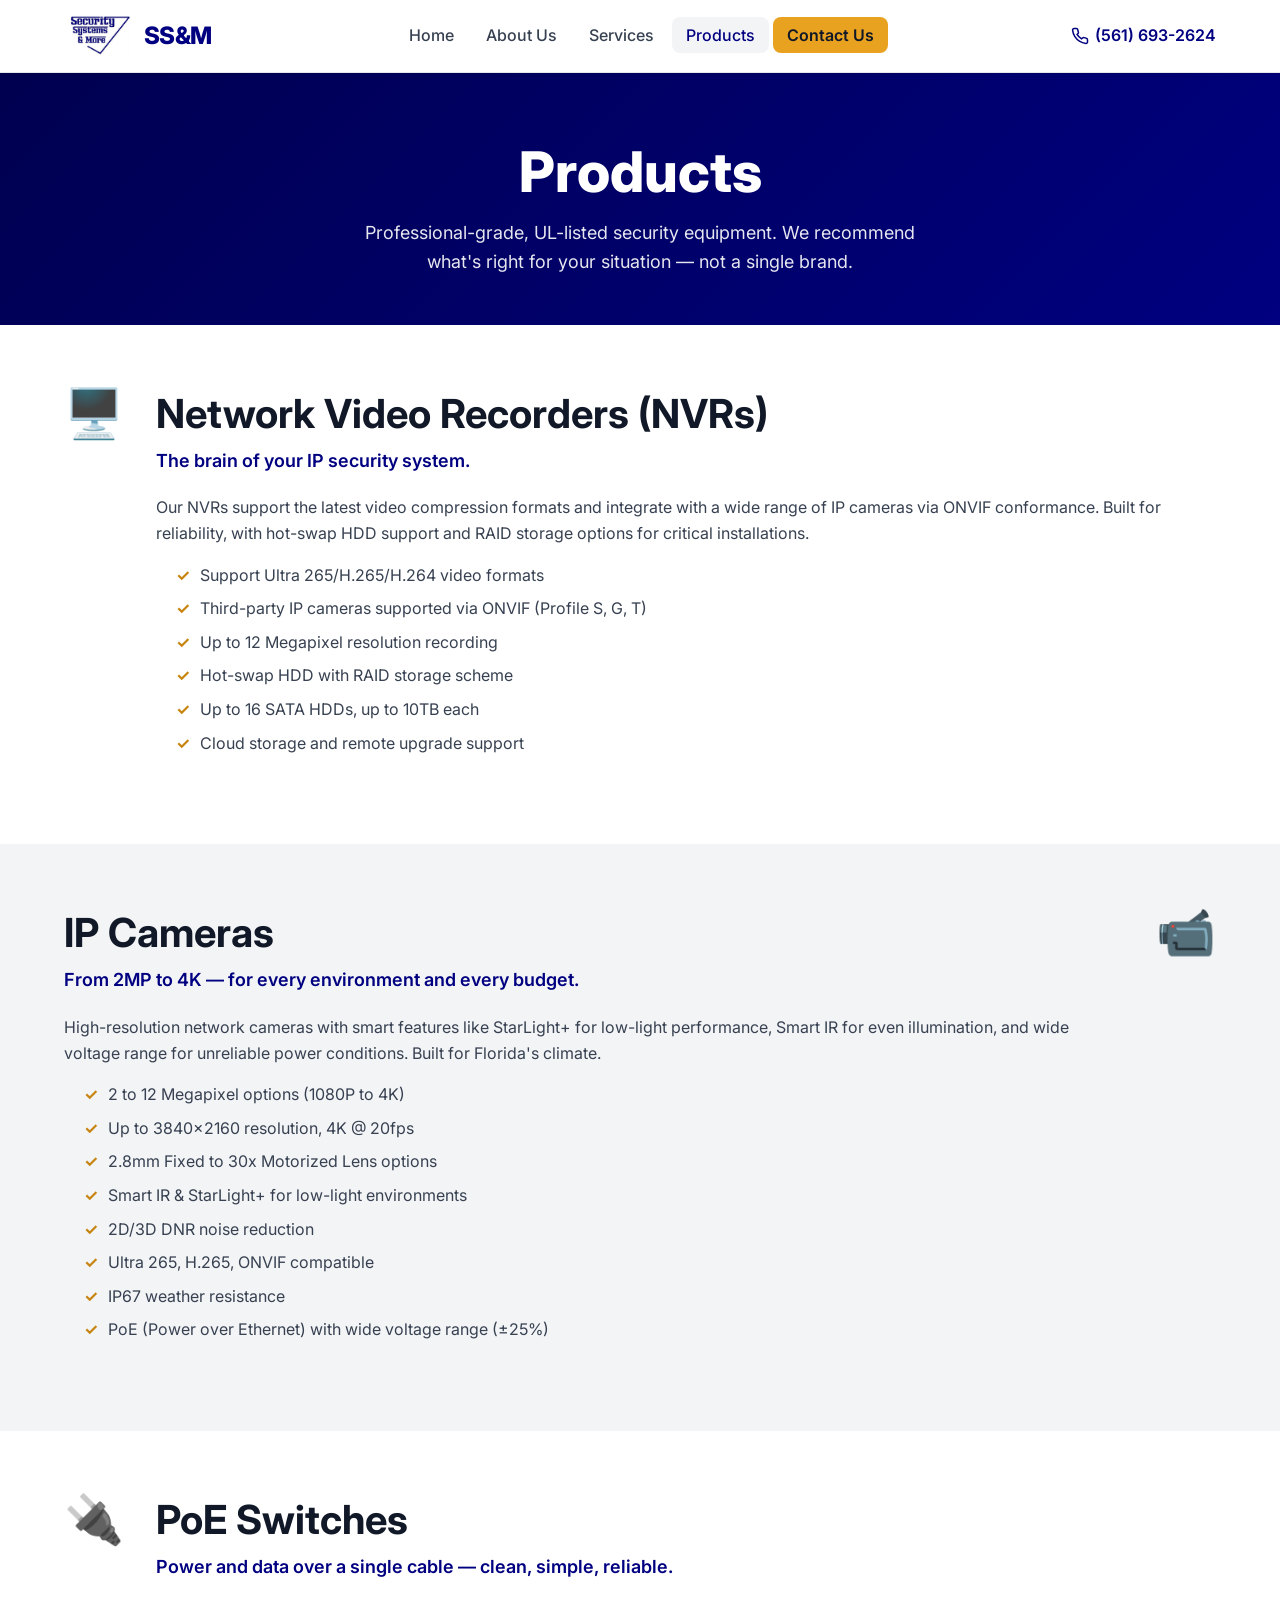
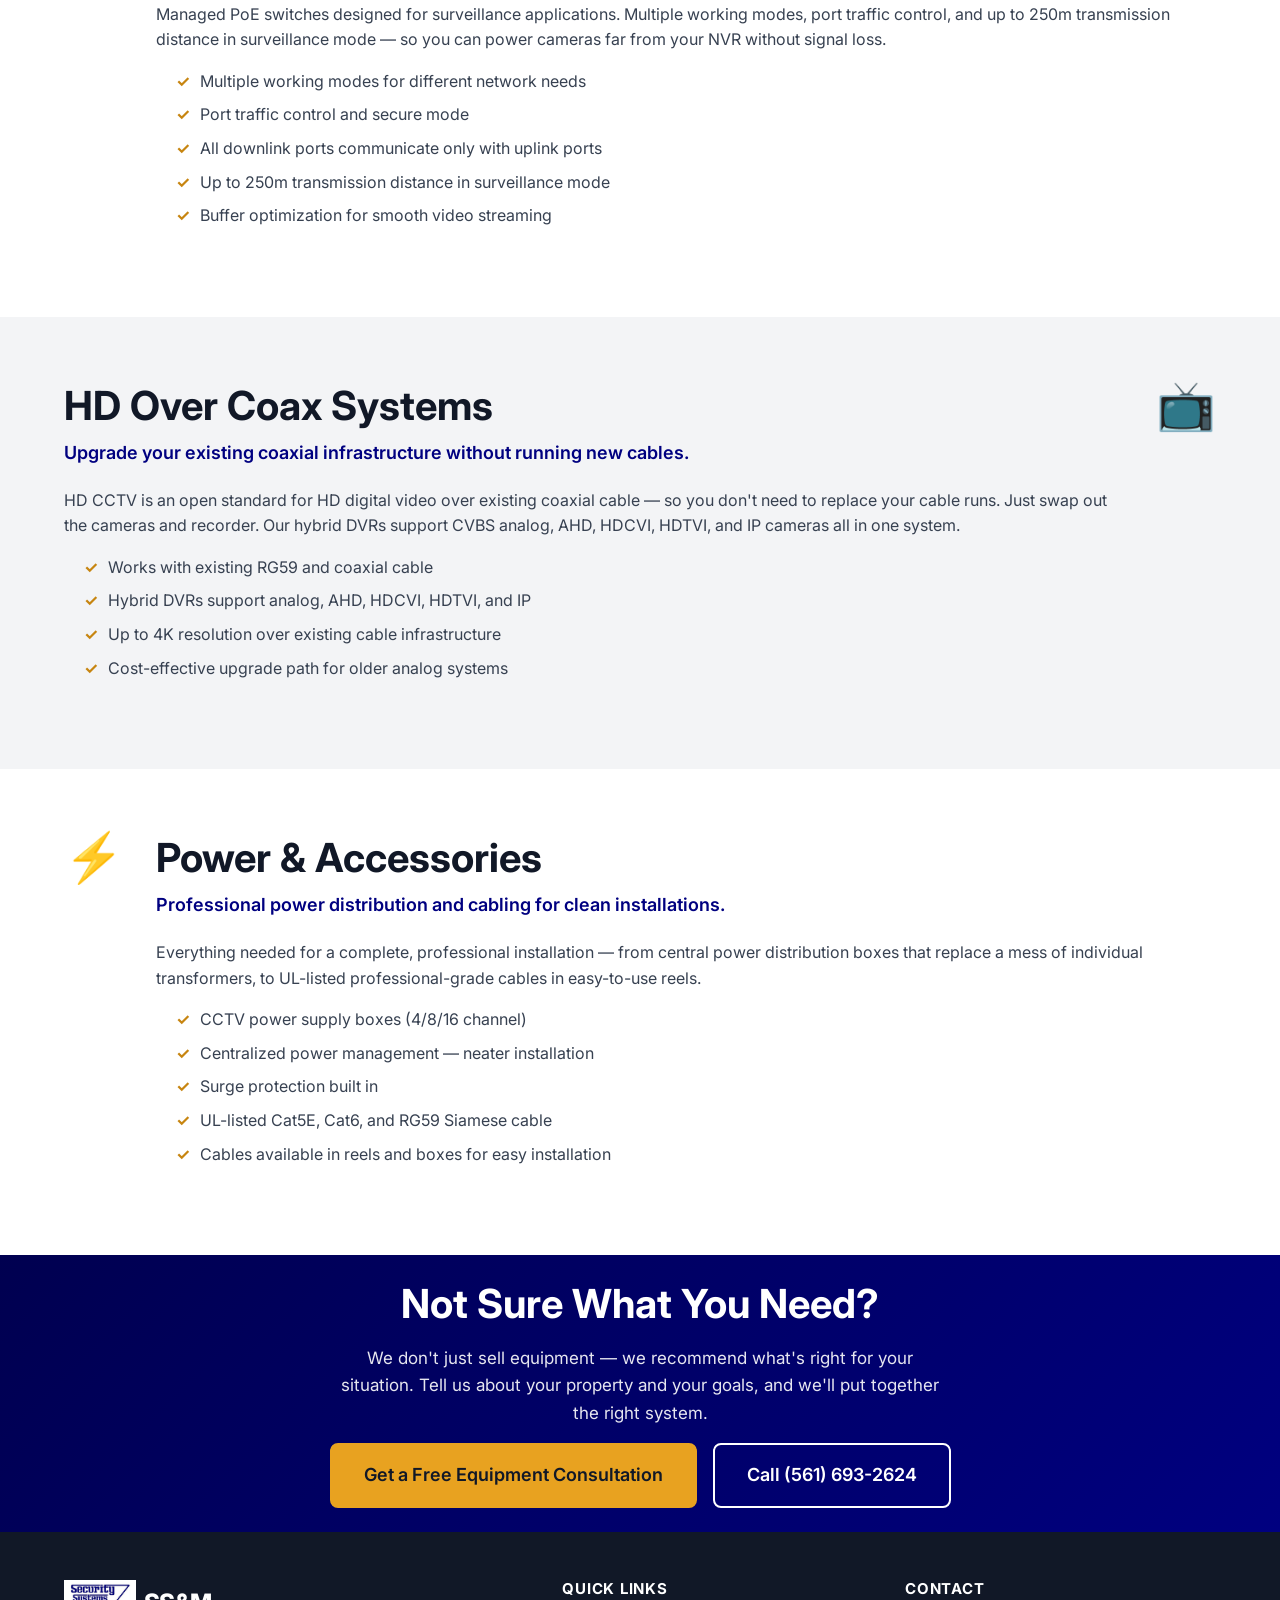
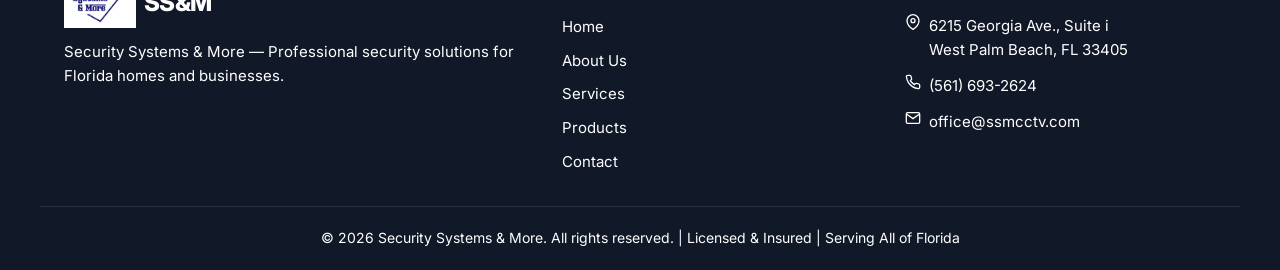
<file: products-backup.html>
<!DOCTYPE html>
<html lang="en">
<head>
  <meta charset="UTF-8">
  <meta name="viewport" content="width=device-width, initial-scale=1.0">
  <meta name="description" content="Security camera equipment and products: NVRs, IP cameras, HD over coax systems, PoE switches, and professional-grade cables. UL-listed equipment from Security Systems & More.">
  <title>Products | Security Systems & More</title>
  <link rel="canonical" href="https://securitysystemsandmore.com/products">
  <link rel="icon" type="image/png" sizes="32x32" href="favicon-32.png">
  <link rel="icon" type="image/png" sizes="16x16" href="favicon-16.png">
  <link rel="apple-touch-icon" href="apple-touch-icon.png">
  <link rel="preconnect" href="https://fonts.googleapis.com">
  <link rel="preconnect" href="https://fonts.gstatic.com" crossorigin>
  <link href="https://fonts.googleapis.com/css2?family=Inter:wght@400;500;600;700;800&display=swap" rel="stylesheet">
  <link rel="stylesheet" href="styles.css">
</head>
<body>

  <!-- Navigation -->
  <header class="site-header" id="header">
    <div class="container header-inner">
      <a href="index.html" class="logo" aria-label="Security Systems & More Home">
        <img src="logo.png" alt="Security Systems & More" class="logo-img">
        <span class="logo-text">SS&M</span>
      </a>
      <nav class="main-nav" id="main-nav" aria-label="Main navigation">
        <ul class="nav-list">
          <li><a href="index.html" class="nav-link">Home</a></li>
          <li><a href="about.html" class="nav-link">About Us</a></li>
          <li><a href="services.html" class="nav-link">Services</a></li>
          <li><a href="products.html" class="nav-link active">Products</a></li>
          <li><a href="contact.html" class="nav-link nav-cta">Contact Us</a></li>
        </ul>
      </nav>
      <a href="tel:+15616932624" class="header-phone" aria-label="Call us">
        <svg width="18" height="18" viewBox="0 0 24 24" fill="none" stroke="currentColor" stroke-width="2"><path d="M22 16.92v3a2 2 0 0 1-2.18 2 19.79 19.79 0 0 1-8.63-3.07 19.5 19.5 0 0 1-6-6 19.79 19.79 0 0 1-3.07-8.67A2 2 0 0 1 4.11 2h3a2 2 0 0 1 2 1.72 12.84 12.84 0 0 0 .7 2.81 2 2 0 0 1-.45 2.11L8.09 9.91a16 16 0 0 0 6 6l1.27-1.27a2 2 0 0 1 2.11-.45 12.84 12.84 0 0 0 2.81.7A2 2 0 0 1 22 16.92z"></path></svg>
        (561) 693-2624
      </a>
      <button class="mobile-menu-btn" id="mobile-menu-btn" aria-label="Open menu" aria-expanded="false">
        <span class="hamburger-line"></span>
        <span class="hamburger-line"></span>
        <span class="hamburger-line"></span>
      </button>
    </div>
  </header>

  <main id="page">

    <!-- Page Hero -->
    <section class="page-hero">
      <div class="container">
        <h1 class="page-hero-heading">Products</h1>
        <p class="page-hero-sub">Professional-grade, UL-listed security equipment. We recommend what's right for your situation — not a single brand.</p>
      </div>
    </section>

    <!-- NVRs -->
    <section class="content-section">
      <div class="container">
        <div class="service-block">
          <div class="service-icon">🖥️</div>
          <div class="service-content">
            <h2>Network Video Recorders (NVRs)</h2>
            <p class="service-lead">The brain of your IP security system.</p>
            <p>Our NVRs support the latest video compression formats and integrate with a wide range of IP cameras via ONVIF conformance. Built for reliability, with hot-swap HDD support and RAID storage options for critical installations.</p>
            <ul class="service-list">
              <li>Support Ultra 265/H.265/H.264 video formats</li>
              <li>Third-party IP cameras supported via ONVIF (Profile S, G, T)</li>
              <li>Up to 12 Megapixel resolution recording</li>
              <li>Hot-swap HDD with RAID storage scheme</li>
              <li>Up to 16 SATA HDDs, up to 10TB each</li>
              <li>Cloud storage and remote upgrade support</li>
            </ul>
          </div>
        </div>
      </div>
    </section>

    <!-- IP Cameras -->
    <section class="content-section alt-bg">
      <div class="container">
        <div class="service-block reverse">
          <div class="service-icon">📹</div>
          <div class="service-content">
            <h2>IP Cameras</h2>
            <p class="service-lead">From 2MP to 4K — for every environment and every budget.</p>
            <p>High-resolution network cameras with smart features like StarLight+ for low-light performance, Smart IR for even illumination, and wide voltage range for unreliable power conditions. Built for Florida's climate.</p>
            <ul class="service-list">
              <li>2 to 12 Megapixel options (1080P to 4K)</li>
              <li>Up to 3840×2160 resolution, 4K @ 20fps</li>
              <li>2.8mm Fixed to 30x Motorized Lens options</li>
              <li>Smart IR & StarLight+ for low-light environments</li>
              <li>2D/3D DNR noise reduction</li>
              <li>Ultra 265, H.265, ONVIF compatible</li>
              <li>IP67 weather resistance</li>
              <li>PoE (Power over Ethernet) with wide voltage range (±25%)</li>
            </ul>
          </div>
        </div>
      </div>
    </section>

    <!-- PoE Switches -->
    <section class="content-section">
      <div class="container">
        <div class="service-block">
          <div class="service-icon">🔌</div>
          <div class="service-content">
            <h2>PoE Switches</h2>
            <p class="service-lead">Power and data over a single cable — clean, simple, reliable.</p>
            <p>Managed PoE switches designed for surveillance applications. Multiple working modes, port traffic control, and up to 250m transmission distance in surveillance mode — so you can power cameras far from your NVR without signal loss.</p>
            <ul class="service-list">
              <li>Multiple working modes for different network needs</li>
              <li>Port traffic control and secure mode</li>
              <li>All downlink ports communicate only with uplink ports</li>
              <li>Up to 250m transmission distance in surveillance mode</li>
              <li>Buffer optimization for smooth video streaming</li>
            </ul>
          </div>
        </div>
      </div>
    </section>

    <!-- HD over Coax -->
    <section class="content-section alt-bg">
      <div class="container">
        <div class="service-block reverse">
          <div class="service-icon">📺</div>
          <div class="service-content">
            <h2>HD Over Coax Systems</h2>
            <p class="service-lead">Upgrade your existing coaxial infrastructure without running new cables.</p>
            <p>HD CCTV is an open standard for HD digital video over existing coaxial cable — so you don't need to replace your cable runs. Just swap out the cameras and recorder. Our hybrid DVRs support CVBS analog, AHD, HDCVI, HDTVI, and IP cameras all in one system.</p>
            <ul class="service-list">
              <li>Works with existing RG59 and coaxial cable</li>
              <li>Hybrid DVRs support analog, AHD, HDCVI, HDTVI, and IP</li>
              <li>Up to 4K resolution over existing cable infrastructure</li>
              <li>Cost-effective upgrade path for older analog systems</li>
            </ul>
          </div>
        </div>
      </div>
    </section>

    <!-- Power & Accessories -->
    <section class="content-section">
      <div class="container">
        <div class="service-block">
          <div class="service-icon">⚡</div>
          <div class="service-content">
            <h2>Power & Accessories</h2>
            <p class="service-lead">Professional power distribution and cabling for clean installations.</p>
            <p>Everything needed for a complete, professional installation — from central power distribution boxes that replace a mess of individual transformers, to UL-listed professional-grade cables in easy-to-use reels.</p>
            <ul class="service-list">
              <li>CCTV power supply boxes (4/8/16 channel)</li>
              <li>Centralized power management — neater installation</li>
              <li>Surge protection built in</li>
              <li>UL-listed Cat5E, Cat6, and RG59 Siamese cable</li>
              <li>Cables available in reels and boxes for easy installation</li>
            </ul>
          </div>
        </div>
      </div>
    </section>

    <!-- Need Help Choosing -->
    <section class="cta-section">
      <div class="container">
        <h2>Not Sure What You Need?</h2>
        <p>We don't just sell equipment — we recommend what's right for your situation. Tell us about your property and your goals, and we'll put together the right system.</p>
        <div class="cta-buttons">
          <a href="contact.html" class="btn btn-primary btn-lg">Get a Free Equipment Consultation</a>
          <a href="tel:+15616932624" class="btn btn-outline-white btn-lg">Call (561) 693-2624</a>
        </div>
      </div>
    </section>

  </main>

  <!-- Footer -->
  <footer class="site-footer">
    <div class="container footer-inner">
      <div class="footer-brand">
        <a href="index.html" class="footer-logo">
          <img src="logo.png" alt="Security Systems & More" class="logo-img">
          <span class="logo-text">SS&M</span>
        </a>
        <p class="footer-tagline">Security Systems & More — Professional security solutions for Florida homes and businesses.</p>
      </div>
      <div class="footer-links">
        <h4>Quick Links</h4>
        <ul>
          <li><a href="index.html">Home</a></li>
          <li><a href="about.html">About Us</a></li>
          <li><a href="services.html">Services</a></li>
          <li><a href="products.html">Products</a></li>
          <li><a href="contact.html">Contact</a></li>
        </ul>
      </div>
      <div class="footer-contact">
        <h4>Contact</h4>
        <p>
          <svg width="16" height="16" viewBox="0 0 24 24" fill="none" stroke="currentColor" stroke-width="2"><path d="M21 10c0 7-9 13-9 13s-9-6-9-13a9 9 0 0 1 18 0z"></path><circle cx="12" cy="10" r="3"></circle></svg>
          6215 Georgia Ave., Suite i<br>West Palm Beach, FL 33405
        </p>
        <p>
          <svg width="16" height="16" viewBox="0 0 24 24" fill="none" stroke="currentColor" stroke-width="2"><path d="M22 16.92v3a2 2 0 0 1-2.18 2 19.79 19.79 0 0 1-8.63-3.07 19.5 19.5 0 0 1-6-6 19.79 19.79 0 0 1-3.07-8.67A2 2 0 0 1 4.11 2h3a2 2 0 0 1 2 1.72 12.84 12.84 0 0 0 .7 2.81 2 2 0 0 1-.45 2.11L8.09 9.91a16 16 0 0 0 6 6l1.27-1.27a2 2 0 0 1 2.11-.45 12.84 12.84 0 0 0 2.81.7A2 2 0 0 1 22 16.92z"/></svg>
          <a href="tel:+15616932624">(561) 693-2624</a>
        </p>
        <p>
          <svg width="16" height="16" viewBox="0 0 24 24" fill="none" stroke="currentColor" stroke-width="2"><path d="M4 4h16c1.1 0 2 .9 2 2v12c0 1.1-.9 2-2 2H4c-1.1 0-2-.9-2-2V6c0-1.1.9-2 2-2z"></path><polyline points="22,6 12,13 2,6"></polyline></svg>
          <a href="mailto:office@ssmcctv.com">office@ssmcctv.com</a>
        </p>
      </div>
    </div>
    <div class="footer-bottom">
      <div class="container">
        <p>© 2026 Security Systems & More. All rights reserved. | Licensed & Insured | Serving All of Florida</p>
      </div>
    </div>
  </footer>

  <script src="script.js"></script>
<!-- Start Pidj Chat Code -->
<script type="text/javascript">
(function() {
var pc = document.createElement('script'); pc.type = 'text/javascript'; pc.async = true;
pc.src = 'https://bubble.broadvoice.com/chat/button/pc:20e048a5-22ce-5022-b786-1fc5341ee40c:aDxza.js?t=' + Date.now() + '';
var s = document.getElementsByTagName('script')[0]; s.parentNode.insertBefore(pc, s);
})();
</script>
<!-- End Pidj Chat Code -->
<!-- Chat Popup Notification -->
<div id="chat-popup" class="chat-popup" style="display:none;">
  <div class="chat-popup-content">
    <span class="chat-popup-close" onclick="closeChatPopup()">&times;</span>
    <div class="chat-popup-icon">💬</div>
    <div class="chat-popup-text">
      <strong>Chat with us!</strong>
      <p>Have questions? We're here to help via SMS or chat.</p>
    </div>
  </div>
</div>
<style>
.chat-popup {
  position: fixed;
  bottom: 80px;
  right: 20px;
  z-index: 9999;
  animation: slideUp 0.5s ease-out forwards;
  font-family: inherit;
}
@keyframes slideUp {
  from { opacity: 0; transform: translateY(30px); }
  to { opacity: 1; transform: translateY(0); }
}
.chat-popup-content {
  background: #0055a4;
  color: white;
  padding: 1rem 1.25rem;
  border-radius: 12px;
  box-shadow: 0 4px 20px rgba(0,0,0,0.25);
  display: flex;
  align-items: center;
  gap: 0.75rem;
  max-width: 280px;
  position: relative;
  animation: pulse 2s infinite;
}
@keyframes pulse {
  0%, 100% { box-shadow: 0 4px 20px rgba(0,0,0,0.25); }
  50% { box-shadow: 0 4px 30px rgba(0,85,164,0.5); }
}
.chat-popup-icon { font-size: 1.75rem; flex-shrink: 0; }
.chat-popup-text { font-size: 0.9rem; line-height: 1.4; }
.chat-popup-text strong { display: block; margin-bottom: 0.25rem; }
.chat-popup-text p { margin: 0; opacity: 0.9; }
.chat-popup-close {
  position: absolute;
  top: -8px;
  right: -8px;
  background: #003366;
  color: white;
  width: 24px;
  height: 24px;
  border-radius: 50%;
  text-align: center;
  line-height: 24px;
  cursor: pointer;
  font-size: 1rem;
}
.chat-popup-close:hover { background: #002244; }
</style>
<script>
function closeChatPopup() {
  document.getElementById('chat-popup').style.display = 'none';
  localStorage.setItem('chatPopupShown' , 'true');
}
window.addEventListener('load', function() {
  if (!localStorage.getItem('chatPopupShown')) {
    setTimeout(function() {
      document.getElementById('chat-popup').style.display = 'block';
    }, 3000);
  }
});
</script>
</body>
</html>
</file>
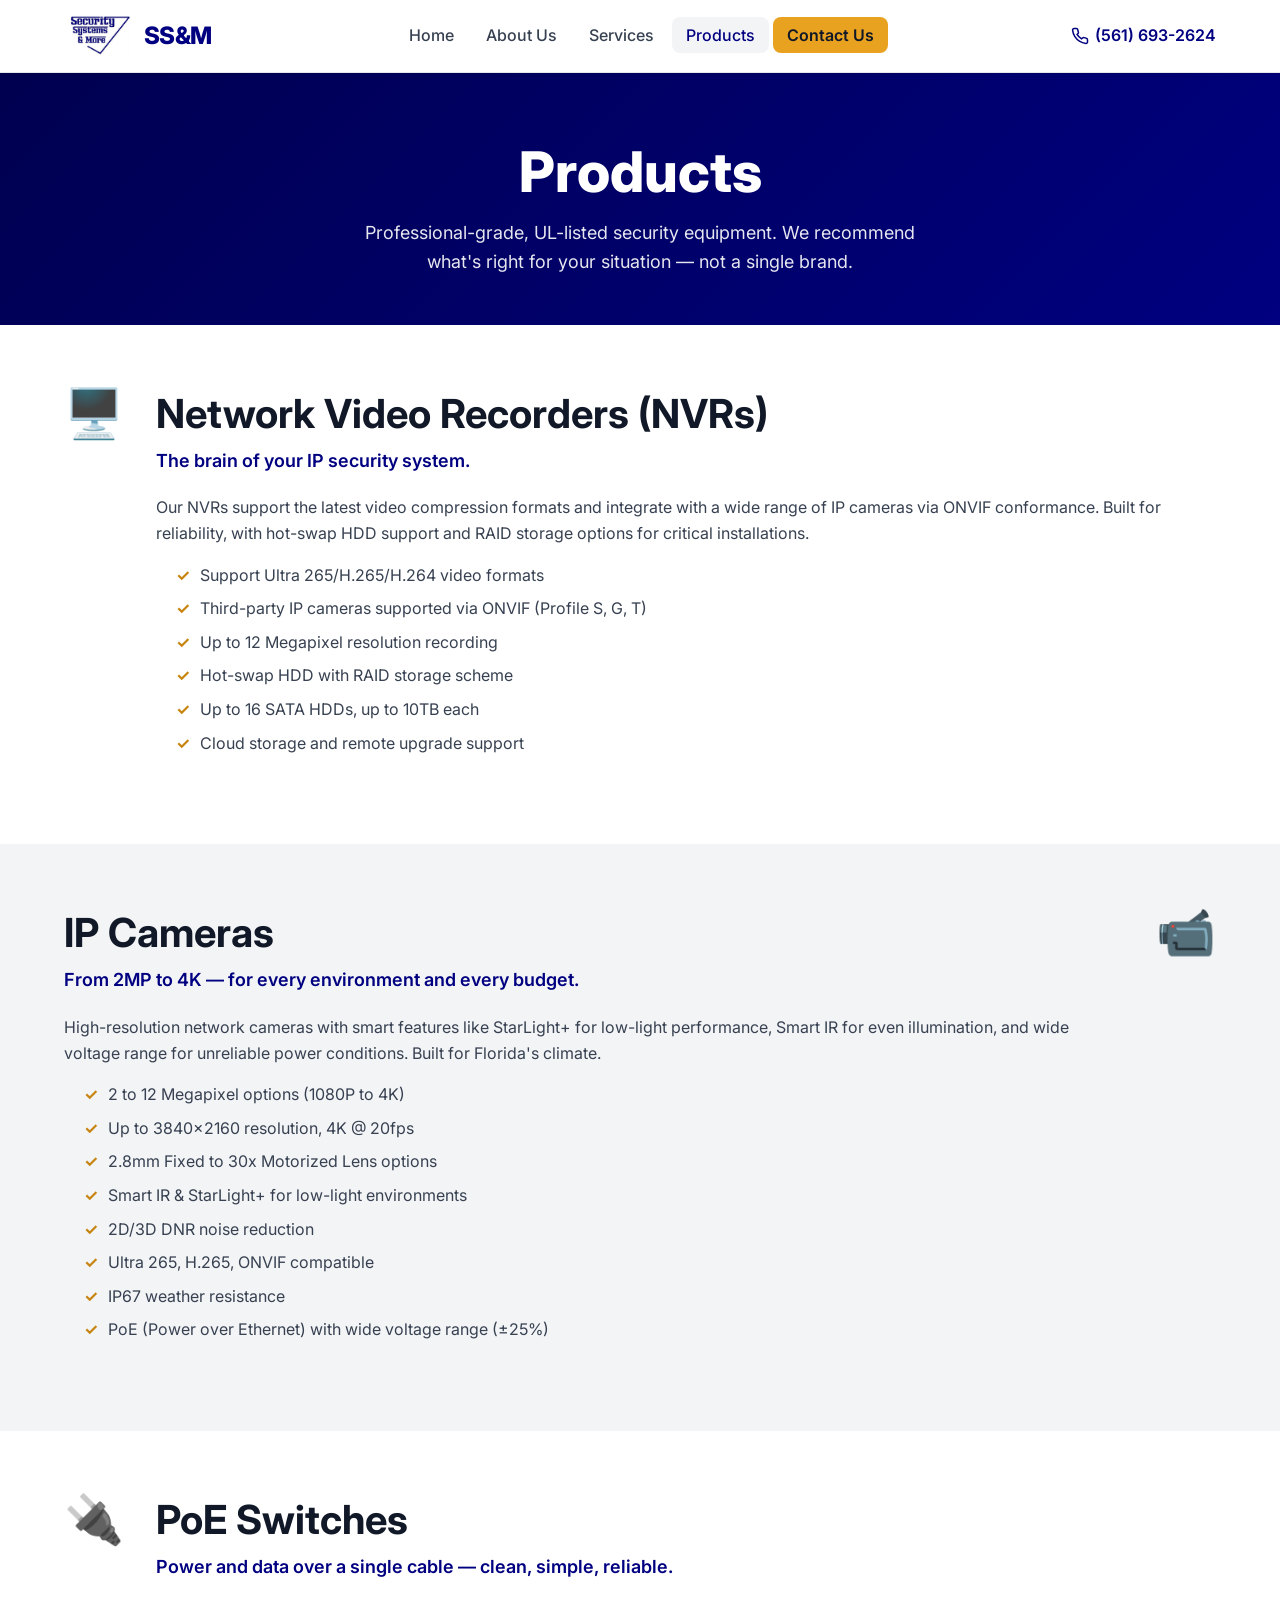
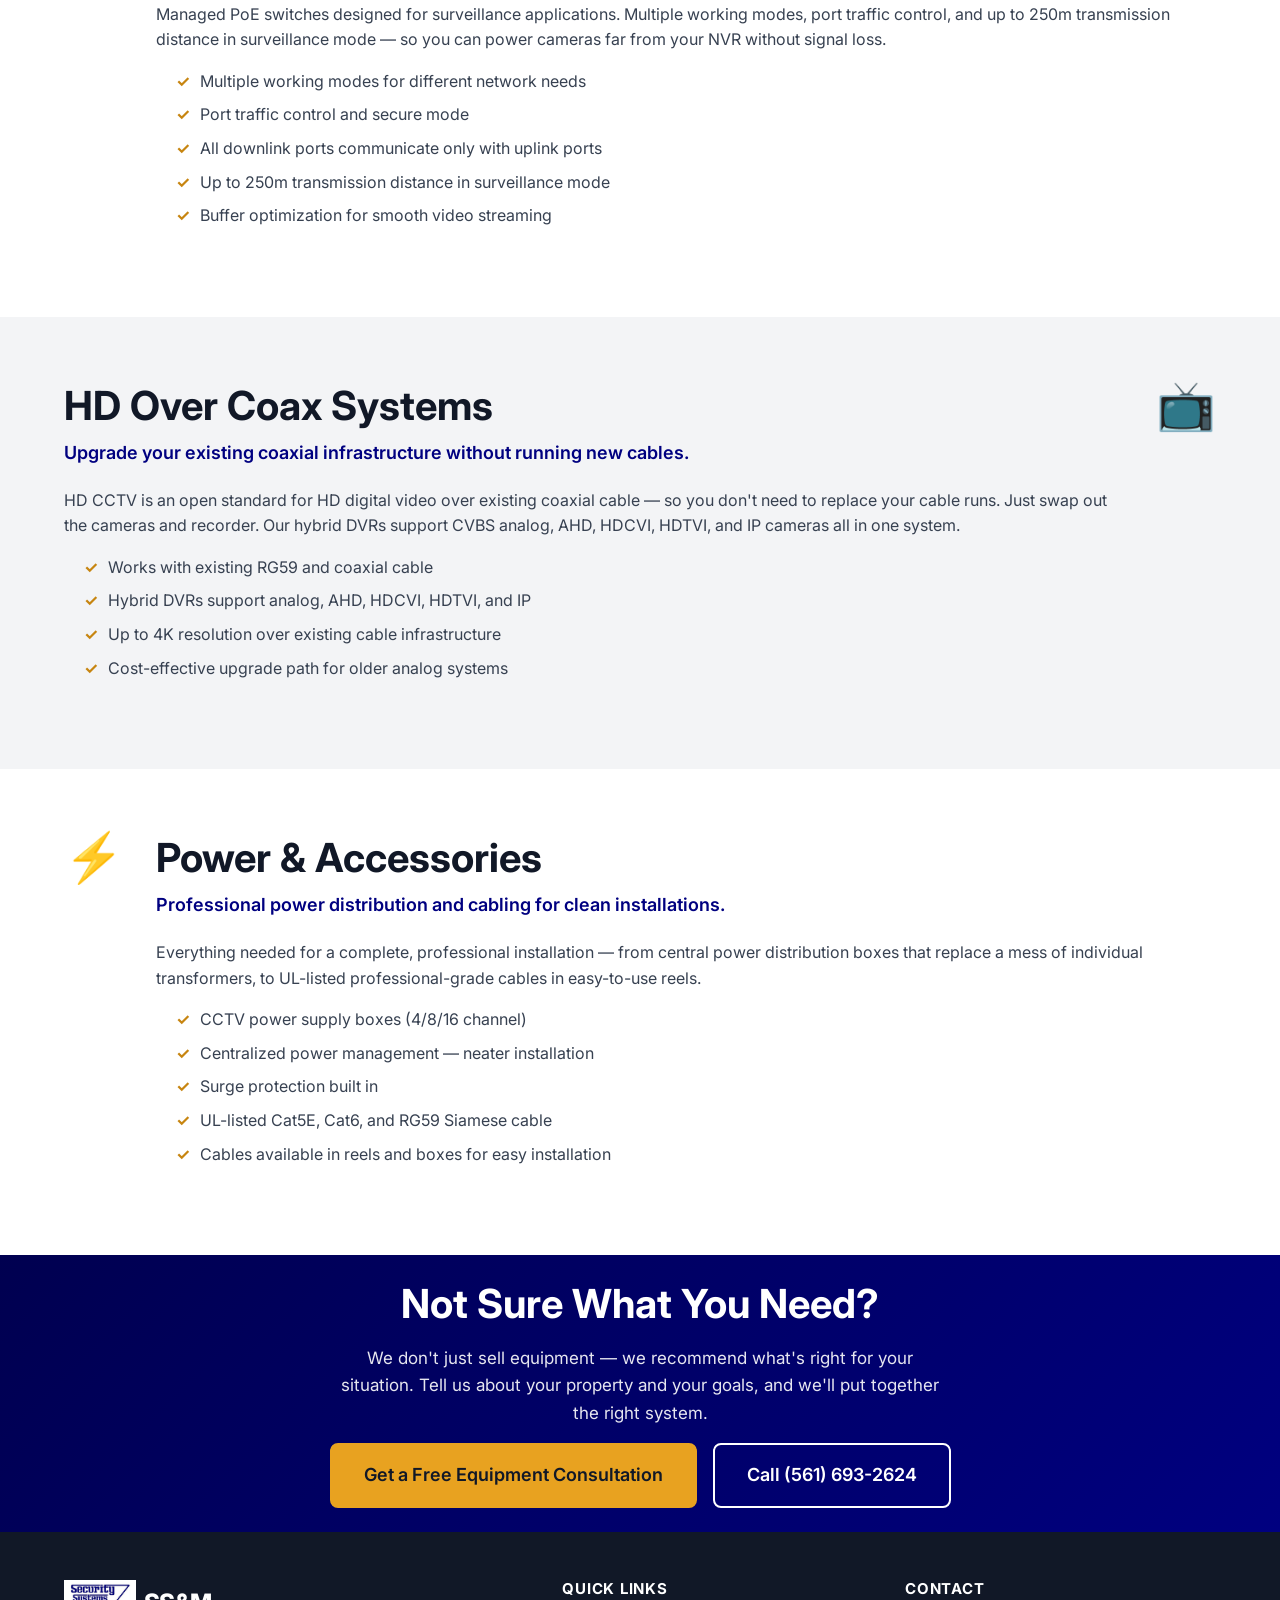
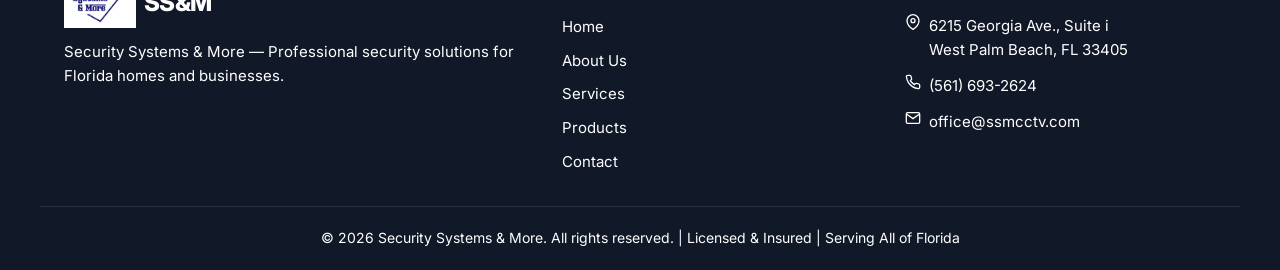
<file: products.html>
<!DOCTYPE html>
<html lang="en">
<head>
  <meta charset="UTF-8">
  <meta name="viewport" content="width=device-width, initial-scale=1.0">
  <meta name="description" content="Security camera equipment and products: NVRs, IP cameras, HD over coax systems, PoE switches, and professional-grade cables. UL-listed equipment from Security Systems & More.">
  <title>Products | Security Systems & More</title>
  <link rel="canonical" href="https://securitysystemsandmore.com/products">
  <link rel="icon" type="image/png" sizes="32x32" href="favicon-32.png">
  <link rel="icon" type="image/png" sizes="16x16" href="favicon-16.png">
  <link rel="apple-touch-icon" href="apple-touch-icon.png">
  <link rel="preconnect" href="https://fonts.googleapis.com">
  <link rel="preconnect" href="https://fonts.gstatic.com" crossorigin>
  <link href="https://fonts.googleapis.com/css2?family=Inter:wght@400;500;600;700;800&display=swap" rel="stylesheet">
  <link rel="stylesheet" href="styles.css">
</head>
<body>

  <!-- Navigation -->
  <header class="site-header" id="header">
    <div class="container header-inner">
      <a href="index.html" class="logo" aria-label="Security Systems & More Home">
        <img src="logo.png" alt="Security Systems & More" class="logo-img">
        <span class="logo-text">SS&M</span>
      </a>
      <nav class="main-nav" id="main-nav" aria-label="Main navigation">
        <ul class="nav-list">
          <li><a href="index.html" class="nav-link">Home</a></li>
          <li><a href="about.html" class="nav-link">About Us</a></li>
          <li><a href="services.html" class="nav-link">Services</a></li>
          <li><a href="products.html" class="nav-link active">Products</a></li>
          <li><a href="contact.html" class="nav-link nav-cta">Contact Us</a></li>
        </ul>
      </nav>
      <a href="tel:+15616932624" class="header-phone" aria-label="Call us">
        <svg width="18" height="18" viewBox="0 0 24 24" fill="none" stroke="currentColor" stroke-width="2"><path d="M22 16.92v3a2 2 0 0 1-2.18 2 19.79 19.79 0 0 1-8.63-3.07 19.5 19.5 0 0 1-6-6 19.79 19.79 0 0 1-3.07-8.67A2 2 0 0 1 4.11 2h3a2 2 0 0 1 2 1.72 12.84 12.84 0 0 0 .7 2.81 2 2 0 0 1-.45 2.11L8.09 9.91a16 16 0 0 0 6 6l1.27-1.27a2 2 0 0 1 2.11-.45 12.84 12.84 0 0 0 2.81.7A2 2 0 0 1 22 16.92z"></path></svg>
        (561) 693-2624
      </a>
      <button class="mobile-menu-btn" id="mobile-menu-btn" aria-label="Open menu" aria-expanded="false">
        <span class="hamburger-line"></span>
        <span class="hamburger-line"></span>
        <span class="hamburger-line"></span>
      </button>
    </div>
  </header>

  <main id="page">

    <!-- Page Hero -->
    <section class="page-hero">
      <div class="container">
        <h1 class="page-hero-heading">Products</h1>
        <p class="page-hero-sub">Professional-grade, UL-listed security equipment. We recommend what's right for your situation — not a single brand.</p>
      </div>
    </section>

    <!-- NVRs -->
    <section class="content-section">
      <div class="container">
        <div class="service-block">
          <div class="service-icon">🖥️</div>
          <div class="service-content">
            <h2>Network Video Recorders (NVRs)</h2>
            <p class="service-lead">The brain of your IP security system.</p>
            <p>Our NVRs support the latest video compression formats and integrate with a wide range of IP cameras via ONVIF conformance. Built for reliability, with hot-swap HDD support and RAID storage options for critical installations.</p>
            <ul class="service-list">
              <li>Support Ultra 265/H.265/H.264 video formats</li>
              <li>Third-party IP cameras supported via ONVIF (Profile S, G, T)</li>
              <li>Up to 12 Megapixel resolution recording</li>
              <li>Hot-swap HDD with RAID storage scheme</li>
              <li>Up to 16 SATA HDDs, up to 10TB each</li>
              <li>Cloud storage and remote upgrade support</li>
            </ul>
          </div>
        </div>
      </div>
    </section>

    <!-- IP Cameras -->
    <section class="content-section alt-bg">
      <div class="container">
        <div class="service-block reverse">
          <div class="service-icon">📹</div>
          <div class="service-content">
            <h2>IP Cameras</h2>
            <p class="service-lead">From 2MP to 4K — for every environment and every budget.</p>
            <p>High-resolution network cameras with smart features like StarLight+ for low-light performance, Smart IR for even illumination, and wide voltage range for unreliable power conditions. Built for Florida's climate.</p>
            <ul class="service-list">
              <li>2 to 12 Megapixel options (1080P to 4K)</li>
              <li>Up to 3840×2160 resolution, 4K @ 20fps</li>
              <li>2.8mm Fixed to 30x Motorized Lens options</li>
              <li>Smart IR & StarLight+ for low-light environments</li>
              <li>2D/3D DNR noise reduction</li>
              <li>Ultra 265, H.265, ONVIF compatible</li>
              <li>IP67 weather resistance</li>
              <li>PoE (Power over Ethernet) with wide voltage range (±25%)</li>
            </ul>
          </div>
        </div>
      </div>
    </section>

    <!-- PoE Switches -->
    <section class="content-section">
      <div class="container">
        <div class="service-block">
          <div class="service-icon">🔌</div>
          <div class="service-content">
            <h2>PoE Switches</h2>
            <p class="service-lead">Power and data over a single cable — clean, simple, reliable.</p>
            <p>Managed PoE switches designed for surveillance applications. Multiple working modes, port traffic control, and up to 250m transmission distance in surveillance mode — so you can power cameras far from your NVR without signal loss.</p>
            <ul class="service-list">
              <li>Multiple working modes for different network needs</li>
              <li>Port traffic control and secure mode</li>
              <li>All downlink ports communicate only with uplink ports</li>
              <li>Up to 250m transmission distance in surveillance mode</li>
              <li>Buffer optimization for smooth video streaming</li>
            </ul>
          </div>
        </div>
      </div>
    </section>

    <!-- HD over Coax -->
    <section class="content-section alt-bg">
      <div class="container">
        <div class="service-block reverse">
          <div class="service-icon">📺</div>
          <div class="service-content">
            <h2>HD Over Coax Systems</h2>
            <p class="service-lead">Upgrade your existing coaxial infrastructure without running new cables.</p>
            <p>HD CCTV is an open standard for HD digital video over existing coaxial cable — so you don't need to replace your cable runs. Just swap out the cameras and recorder. Our hybrid DVRs support CVBS analog, AHD, HDCVI, HDTVI, and IP cameras all in one system.</p>
            <ul class="service-list">
              <li>Works with existing RG59 and coaxial cable</li>
              <li>Hybrid DVRs support analog, AHD, HDCVI, HDTVI, and IP</li>
              <li>Up to 4K resolution over existing cable infrastructure</li>
              <li>Cost-effective upgrade path for older analog systems</li>
            </ul>
          </div>
        </div>
      </div>
    </section>

    <!-- Power & Accessories -->
    <section class="content-section">
      <div class="container">
        <div class="service-block">
          <div class="service-icon">⚡</div>
          <div class="service-content">
            <h2>Power & Accessories</h2>
            <p class="service-lead">Professional power distribution and cabling for clean installations.</p>
            <p>Everything needed for a complete, professional installation — from central power distribution boxes that replace a mess of individual transformers, to UL-listed professional-grade cables in easy-to-use reels.</p>
            <ul class="service-list">
              <li>CCTV power supply boxes (4/8/16 channel)</li>
              <li>Centralized power management — neater installation</li>
              <li>Surge protection built in</li>
              <li>UL-listed Cat5E, Cat6, and RG59 Siamese cable</li>
              <li>Cables available in reels and boxes for easy installation</li>
            </ul>
          </div>
        </div>
      </div>
    </section>

    <!-- Need Help Choosing -->
    <section class="cta-section">
      <div class="container">
        <h2>Not Sure What You Need?</h2>
        <p>We don't just sell equipment — we recommend what's right for your situation. Tell us about your property and your goals, and we'll put together the right system.</p>
        <div class="cta-buttons">
          <a href="contact.html" class="btn btn-primary btn-lg">Get a Free Equipment Consultation</a>
          <a href="tel:+15616932624" class="btn btn-outline-white btn-lg">Call (561) 693-2624</a>
        </div>
      </div>
    </section>

  </main>

  <!-- Footer -->
  <footer class="site-footer">
    <div class="container footer-inner">
      <div class="footer-brand">
        <a href="index.html" class="footer-logo">
          <img src="logo.png" alt="Security Systems & More" class="logo-img">
          <span class="logo-text">SS&M</span>
        </a>
        <p class="footer-tagline">Security Systems & More — Professional security solutions for Florida homes and businesses.</p>
      </div>
      <div class="footer-links">
        <h4>Quick Links</h4>
        <ul>
          <li><a href="index.html">Home</a></li>
          <li><a href="about.html">About Us</a></li>
          <li><a href="services.html">Services</a></li>
          <li><a href="products.html">Products</a></li>
          <li><a href="contact.html">Contact</a></li>
        </ul>
      </div>
      <div class="footer-contact">
        <h4>Contact</h4>
        <p>
          <svg width="16" height="16" viewBox="0 0 24 24" fill="none" stroke="currentColor" stroke-width="2"><path d="M21 10c0 7-9 13-9 13s-9-6-9-13a9 9 0 0 1 18 0z"></path><circle cx="12" cy="10" r="3"></circle></svg>
          6215 Georgia Ave., Suite i<br>West Palm Beach, FL 33405
        </p>
        <p>
          <svg width="16" height="16" viewBox="0 0 24 24" fill="none" stroke="currentColor" stroke-width="2"><path d="M22 16.92v3a2 2 0 0 1-2.18 2 19.79 19.79 0 0 1-8.63-3.07 19.5 19.5 0 0 1-6-6 19.79 19.79 0 0 1-3.07-8.67A2 2 0 0 1 4.11 2h3a2 2 0 0 1 2 1.72 12.84 12.84 0 0 0 .7 2.81 2 2 0 0 1-.45 2.11L8.09 9.91a16 16 0 0 0 6 6l1.27-1.27a2 2 0 0 1 2.11-.45 12.84 12.84 0 0 0 2.81.7A2 2 0 0 1 22 16.92z"/></svg>
          <a href="tel:+15616932624">(561) 693-2624</a>
        </p>
        <p>
          <svg width="16" height="16" viewBox="0 0 24 24" fill="none" stroke="currentColor" stroke-width="2"><path d="M4 4h16c1.1 0 2 .9 2 2v12c0 1.1-.9 2-2 2H4c-1.1 0-2-.9-2-2V6c0-1.1.9-2 2-2z"></path><polyline points="22,6 12,13 2,6"></polyline></svg>
          <a href="mailto:office@ssmcctv.com">office@ssmcctv.com</a>
        </p>
      </div>
    </div>
    <div class="footer-bottom">
      <div class="container">
        <p>© 2026 Security Systems & More. All rights reserved. | Licensed & Insured | Serving All of Florida</p>
      </div>
    </div>
  </footer>

  <script src="script.js"></script>
</body>
</html>
</file>
<file: styles.css>
/* ============================================
   Security Systems & More — Styles
   Modern, responsive, professional
   ============================================ */

/* --- CSS Variables --- */
:root {
  --primary: #000080;
  --primary-dark: #000050;
  --primary-light: #0000b3;
  --accent: #e8a220;
  --accent-dark: #c78510;
  --dark: #111827;
  --gray-900: #1f2937;
  --gray-700: #374151;
  --gray-600: #4b5563;
  --gray-400: #9ca3af;
  --gray-200: #e5e7eb;
  --gray-100: #f3f4f6;
  --white: #ffffff;
  --error: #dc2626;
  --success: #16a34a;

  --font: 'Inter', -apple-system, BlinkMacSystemFont, 'Segoe UI', sans-serif;
  --radius: 8px;
  --shadow: 0 1px 3px rgba(0,0,0,0.1), 0 1px 2px rgba(0,0,0,0.06);
  --shadow-md: 0 4px 6px rgba(0,0,0,0.1), 0 2px 4px rgba(0,0,0,0.06);
  --shadow-lg: 0 10px 15px rgba(0,0,0,0.1), 0 4px 6px rgba(0,0,0,0.05);
  --transition: 0.2s ease;
}

/* --- Reset & Base --- */
*, *::before, *::after {
  box-sizing: border-box;
  margin: 0;
  padding: 0;
}

html {
  scroll-behavior: smooth;
  font-size: 16px;
}

body {
  font-family: var(--font);
  color: var(--gray-700);
  line-height: 1.6;
  background: var(--white);
  -webkit-font-smoothing: antialiased;
}

img {
  max-width: 100%;
  height: auto;
  display: block;
}

a {
  color: var(--primary);
  text-decoration: none;
  transition: color var(--transition);
}

a:hover {
  color: var(--primary-light);
}

ul {
  list-style: none;
}

/* --- Typography --- */
h1, h2, h3, h4, h5, h6 {
  color: var(--dark);
  font-weight: 700;
  line-height: 1.25;
}

h1 { font-size: clamp(2rem, 5vw, 3.5rem); font-weight: 800; }
h2 { font-size: clamp(1.75rem, 4vw, 2.5rem); }
h3 { font-size: clamp(1.25rem, 3vw, 1.75rem); }
h4 { font-size: 1.125rem; }

p { margin-bottom: 1rem; }
p:last-child { margin-bottom: 0; }

/* --- Layout --- */
.container {
  max-width: 1200px;
  margin: 0 auto;
  padding: 0 1.5rem;
}

/* --- Buttons --- */
.btn {
  display: inline-flex;
  align-items: center;
  justify-content: center;
  gap: 0.5rem;
  padding: 0.75rem 1.5rem;
  font-family: var(--font);
  font-size: 1rem;
  font-weight: 600;
  border-radius: var(--radius);
  border: 2px solid transparent;
  cursor: pointer;
  transition: all var(--transition);
  text-decoration: none;
  white-space: nowrap;
}

.btn-primary {
  background: var(--accent);
  color: var(--dark);
  border-color: var(--accent);
}

.btn-primary:hover {
  background: var(--accent-dark);
  border-color: var(--accent-dark);
  color: var(--dark);
}

.btn-outline-light {
  background: transparent;
  color: var(--white);
  border-color: var(--white);
}

.btn-outline-light:hover {
  background: var(--white);
  color: var(--primary);
}

.btn-outline-white {
  background: transparent;
  color: var(--white);
  border-color: var(--white);
}

.btn-outline-white:hover {
  background: var(--white);
  color: var(--primary);
}

.btn-outline {
  background: transparent;
  color: var(--primary);
  border-color: var(--primary);
}

.btn-outline:hover {
  background: var(--primary);
  color: var(--white);
}

.btn-lg {
  padding: 1rem 2rem;
  font-size: 1.125rem;
}

.btn-block {
  width: 100%;
}

/* --- Site Header --- */
.site-header {
  background: var(--white);
  border-bottom: 1px solid var(--gray-200);
  position: sticky;
  top: 0;
  z-index: 100;
  box-shadow: var(--shadow);
}

.header-inner {
  display: flex;
  align-items: center;
  justify-content: space-between;
  height: 72px;
}

.logo {
  display: flex;
  align-items: center;
  gap: 0.5rem;
  text-decoration: none;
}

.logo-img {
  height: 48px;
  width: auto;
  display: block;
}

.logo-icon {
  font-size: 1.75rem;
}

.logo-text {
  font-size: 1.5rem;
  font-weight: 800;
  color: var(--primary);
  letter-spacing: -0.025em;
}

.main-nav .nav-list {
  display: flex;
  align-items: center;
  gap: 0.25rem;
}

.nav-link {
  padding: 0.5rem 0.875rem;
  font-weight: 500;
  color: var(--gray-700);
  border-radius: var(--radius);
  transition: all var(--transition);
}

.nav-link:hover,
.nav-link.active {
  color: var(--primary);
  background: var(--gray-100);
}

.nav-cta {
  background: var(--accent);
  color: var(--dark) !important;
  font-weight: 600;
}

.nav-cta:hover {
  background: var(--accent-dark);
}

.header-phone {
  display: flex;
  align-items: center;
  gap: 0.375rem;
  font-weight: 600;
  color: var(--primary);
  white-space: nowrap;
}

.header-phone:hover {
  color: var(--accent-dark);
}

.mobile-menu-btn {
  display: none;
  flex-direction: column;
  justify-content: center;
  gap: 5px;
  width: 40px;
  height: 40px;
  background: none;
  border: none;
  cursor: pointer;
  padding: 8px;
  border-radius: var(--radius);
}

.mobile-menu-btn:hover {
  background: var(--gray-100);
}

.hamburger-line {
  display: block;
  width: 100%;
  height: 2px;
  background: var(--gray-700);
  border-radius: 2px;
  transition: var(--transition);
}

/* --- Hero with Background Image --- */
.hero {
  position: relative;
  background: var(--primary-dark);
  color: var(--white);
  padding: 0;
  overflow: hidden;
  min-height: 520px;
  display: flex;
  align-items: center;
}

.hero-bg-image {
  position: absolute;
  inset: 0;
  z-index: 0;
}

.hero-bg-image img {
  width: 100%;
  height: 100%;
  object-fit: cover;
  object-position: center;
}

.hero-overlay {
  position: absolute;
  inset: 0;
  background: linear-gradient(135deg, rgba(10,30,55,0.65) 0%, rgba(26,58,92,0.50) 100%);
}

.hero-inner {
  position: relative;
  z-index: 1;
  padding: 1.5rem 0;
}

.hero-content {
  max-width: 680px;
  background: none;
  padding: 0;
  border-radius: 0;
}

.hero-heading {
  color: var(--white);
  margin-bottom: 1.5rem;
  line-height: 1.15;
  font-size: clamp(1.875rem, 5vw, 3rem);
}

.hero-sub {
  font-size: 1.125rem;
  color: rgba(255,255,255,0.9);
  margin-bottom: 2rem;
  max-width: 600px;
}

.hero-ctas {
  display: flex;
  flex-wrap: wrap;
  gap: 1rem;
}

/* --- Trust Bar --- */
.trust-bar {
  background: var(--gray-100);
  padding: 2rem 0;
  border-bottom: 1px solid var(--gray-200);
}

.trust-label {
  text-align: center;
  font-size: 0.875rem;
  font-weight: 500;
  color: var(--gray-600);
  text-transform: uppercase;
  letter-spacing: 0.05em;
  margin-bottom: 1.5rem;
}

.trust-logos {
  display: flex;
  flex-wrap: wrap;
  justify-content: center;
  gap: 1.5rem 3rem;
}

.trust-logo {
  font-weight: 700;
  color: var(--gray-600);
  font-size: 0.9375rem;
  opacity: 1;
  transition: opacity var(--transition);
}

.trust-logo:hover {
  opacity: 1;
}

/* --- Section Headings --- */
.section-heading {
  text-align: center;
  margin-bottom: 3rem;
}

/* --- Problem Section --- */
.problem-section {
  padding: 1.5rem 0;
  background: var(--white);
}

.problem-content {
  display: grid;
  grid-template-columns: 1fr;
  gap: 3rem;
  align-items: center;
}

.problem-text p {
  font-size: 1.0625rem;
  line-height: 1.75;
}

.problem-highlight {
  font-size: 1.25rem !important;
  font-weight: 600;
  color: var(--primary);
  padding: 1rem 1.5rem;
  background: var(--gray-100);
  border-left: 4px solid var(--accent);
  border-radius: 0 var(--radius) var(--radius) 0;
  margin: 1.5rem 0;
}

.problem-stats {
  display: grid;
  grid-template-columns: repeat(3, 1fr);
  gap: 1rem;
}

.stat-box {
  text-align: center;
  padding: 1.5rem 1rem;
  background: var(--gray-100);
  border-radius: var(--radius);
}

.stat-number {
  display: block;
  font-size: 2rem;
  font-weight: 800;
  color: var(--primary);
  line-height: 1;
  margin-bottom: 0.5rem;
}

.stat-label {
  font-size: 0.8125rem;
  color: var(--gray-600);
  font-weight: 500;
}

/* --- Process Section --- */
.process-section {
  padding: 1.5rem 0;
  background: var(--gray-100);
}

.process-grid {
  display: grid;
  grid-template-columns: repeat(auto-fit, minmax(280px, 1fr));
  gap: 2rem;
}

.process-card {
  background: var(--white);
  padding: 2rem;
  border-radius: var(--radius);
  box-shadow: var(--shadow-md);
  text-align: center;
  transition: transform var(--transition), box-shadow var(--transition);
}

.process-card:hover {
  transform: translateY(-4px);
  box-shadow: var(--shadow-lg);
}

.process-number {
  display: inline-flex;
  align-items: center;
  justify-content: center;
  width: 48px;
  height: 48px;
  background: var(--primary);
  color: var(--white);
  font-size: 1.25rem;
  font-weight: 800;
  border-radius: 50%;
  margin-bottom: 1rem;
}

.process-card h3 {
  margin-bottom: 0.75rem;
}

/* --- Differentiators --- */
.diff-section {
  padding: 1.5rem 0;
  background: var(--white);
}

.diff-grid {
  display: grid;
  grid-template-columns: repeat(4, 1fr);
  gap: 2rem;
}

@media (max-width: 1024px) {
  .diff-grid {
    grid-template-columns: repeat(2, 1fr);
  }
}

@media (max-width: 600px) {
  .diff-grid {
    grid-template-columns: 1fr;
  }
}

.diff-card {
  text-align: center;
  padding: 2rem 1.5rem;
  border: 1px solid var(--gray-200);
  border-radius: var(--radius);
  transition: all var(--transition);
}

.diff-card:hover {
  border-color: var(--primary);
  box-shadow: var(--shadow-md);
}

.diff-icon {
  font-size: 2.5rem;
  margin-bottom: 1rem;
}

.diff-card h3 {
  margin-bottom: 0.75rem;
}

/* --- Testimonials --- */
.testimonials-section {
  padding: 1.5rem 0;
  background: var(--gray-100);
}

.testimonials-grid {
  display: grid;
  grid-template-columns: repeat(2, 1fr);
  gap: 2rem;
}

@media (max-width: 768px) {
  .testimonials-grid {
    grid-template-columns: 1fr;
  }
}

/* --- Gallery Grid --- */
.gallery-grid {
  display: grid;
  grid-template-columns: repeat(auto-fit, minmax(200px, 1fr));
  gap: 1.5rem;
}

.gallery-item {
  border-radius: var(--radius);
  overflow: hidden;
  box-shadow: var(--shadow);
  background: var(--white);
}

.gallery-item img {
  width: 100%;
  height: 180px;
  object-fit: cover;
  display: block;
}

.gallery-caption {
  padding: 1rem;
  text-align: center;
  font-weight: 600;
  font-size: 0.9375rem;
  color: var(--gray-700);
  background: var(--white);
}



.testimonial-card {
  background: var(--white);
  padding: 2rem;
  border-radius: var(--radius);
  box-shadow: var(--shadow);
}

.testimonial-stars {
  color: var(--accent);
  font-size: 1.125rem;
  margin-bottom: 1rem;
  letter-spacing: 2px;
}

.testimonial-text {
  font-size: 1.0625rem;
  font-style: italic;
  line-height: 1.7;
  margin-bottom: 1rem;
  color: var(--gray-700);
}

.testimonial-author {
  font-size: 0.875rem;
  font-weight: 600;
  color: var(--gray-600);
}

/* --- CTA Section --- */
.cta-section {
  padding: 1.5rem 0;
  background: linear-gradient(135deg, var(--primary-dark), var(--primary));
  color: var(--white);
  text-align: center;
}

.cta-section h2 {
  color: var(--white);
  margin-bottom: 1rem;
}

.cta-section p {
  font-size: 1.0625rem;
  max-width: 600px;
  margin: 0 auto 1rem;
  opacity: 0.9;
}

.cta-sub {
  font-weight: 600;
  font-size: 1.125rem !important;
  margin-bottom: 2rem !important;
}

.cta-buttons {
  display: flex;
  flex-wrap: wrap;
  justify-content: center;
  gap: 1rem;
}

/* --- Page Hero --- */
.page-hero {
  background: linear-gradient(135deg, var(--primary-dark), var(--primary));
  color: var(--white);
  padding: 4rem 0 3rem;
  text-align: center;
}

.page-hero-heading {
  color: var(--white);
  margin-bottom: 0.75rem;
}

.page-hero-sub {
  font-size: 1.125rem;
  opacity: 0.9;
  max-width: 600px;
  margin: 0 auto;
}

/* --- Content Section --- */
.content-section {
  padding: 4rem 0;
}

.content-section.alt-bg {
  background: var(--gray-100);
}

.content-block {
  max-width: 800px;
  margin: 0 auto;
}

.content-block h2 {
  margin-bottom: 1.5rem;
}

.content-block p {
  font-size: 1.0625rem;
  line-height: 1.75;
}

.center-text {
  text-align: center;
}

.center-text p {
  margin: 0 auto 1.5rem;
}

/* --- Service Block --- */
.service-block {
  display: grid;
  grid-template-columns: auto 1fr;
  gap: 2rem;
  align-items: start;
}

.service-block.reverse {
  direction: rtl;
}

.service-block.reverse > * {
  direction: ltr;
}

.service-icon {
  font-size: 3rem;
  line-height: 1;
  display: flex;
  align-items: center;
  justify-content: center;
}

.service-icon img {
  max-width: 200px;
  max-height: 200px;
  width: auto;
  height: auto;
  display: block;
}

.service-content h2 {
  margin-bottom: 0.5rem;
}

.service-lead {
  font-size: 1.125rem !important;
  font-weight: 600;
  color: var(--primary) !important;
  margin-bottom: 1.25rem !important;
}

.service-list {
  margin: 1rem 0 1.5rem 1.25rem;
}

.service-list li {
  position: relative;
  padding-left: 1.5rem;
  margin-bottom: 0.5rem;
  line-height: 1.6;
}

.service-list li::before {
  content: '✓';
  position: absolute;
  left: 0;
  color: var(--accent-dark);
  font-weight: 700;
}

/* --- Client Logos --- */
.client-logos {
  display: flex;
  flex-wrap: wrap;
  gap: 1rem 2rem;
  margin-top: 2rem;
  justify-content: center;
}

.client-logos .trust-logo {
  background: var(--white);
  padding: 0.5rem 1rem;
  border-radius: var(--radius);
  border: 1px solid var(--gray-200);
}

/* --- Contact Page --- */
.contact-grid {
  display: grid;
  grid-template-columns: 1fr;
  gap: 3rem;
}

@media (min-width: 900px) {
  .contact-grid {
    grid-template-columns: 1.2fr 1fr;
  }
}

.contact-form-wrapper h2,
.contact-info-wrapper h3 {
  margin-bottom: 0.75rem;
}

.contact-form-wrapper > p {
  margin-bottom: 1.5rem;
  color: var(--gray-600);
}

.form-row {
  display: grid;
  grid-template-columns: 1fr 1fr;
  gap: 1rem;
}

.form-group {
  margin-bottom: 1.25rem;
}

.form-group label {
  display: block;
  font-weight: 500;
  margin-bottom: 0.375rem;
  color: var(--gray-700);
}

.required {
  color: var(--error);
}

.form-group input,
.form-group select,
.form-group textarea {
  width: 100%;
  padding: 0.75rem 1rem;
  font-family: var(--font);
  font-size: 1rem;
  border: 1px solid var(--gray-400);
  border-radius: var(--radius);
  background: var(--white);
  color: var(--gray-900);
  transition: border-color var(--transition), box-shadow var(--transition);
}

.form-group input:focus,
.form-group select:focus,
.form-group textarea:focus {
  outline: none;
  border-color: var(--primary);
  box-shadow: 0 0 0 3px rgba(26, 58, 92, 0.1);
}

.form-group input::placeholder,
.form-group textarea::placeholder {
  color: var(--white);
}

.form-note {
  margin-top: 1.5rem;
  padding: 1rem;
  background: var(--gray-100);
  border-radius: var(--radius);
  font-size: 0.9375rem;
}

.contact-info-card {
  background: var(--gray-100);
  padding: 1.75rem;
  border-radius: var(--radius);
  margin-bottom: 1.5rem;
}

.contact-info-item {
  display: flex;
  gap: 1rem;
  margin-bottom: 1.25rem;
  align-items: flex-start;
}

.contact-info-item:last-child {
  margin-bottom: 0;
}

.contact-info-icon {
  font-size: 1.25rem;
  flex-shrink: 0;
}

.contact-info-item strong {
  display: block;
  margin-bottom: 0.25rem;
  color: var(--gray-900);
}

.service-areas .area-list {
  display: flex;
  flex-wrap: wrap;
  gap: 0.5rem;
  margin-top: 0.75rem;
}

.service-areas .area-list span {
  background: var(--white);
  padding: 0.25rem 0.75rem;
  border-radius: 999px;
  font-size: 0.875rem;
  border: 1px solid var(--gray-200);
}

.quick-actions .btn {
  margin-bottom: 0.75rem;
}

.quick-actions .btn:last-child {
  margin-bottom: 0;
}

/* --- Map Section --- */
.map-section {
  padding: 4rem 0;
  background: var(--gray-100);
}

.map-section h2 {
  text-align: center;
  margin-bottom: 0.75rem;
}

.map-section > .container > p {
  text-align: center;
  margin-bottom: 2rem;
  color: var(--gray-600);
}

.map-wrapper {
  border-radius: var(--radius);
  overflow: hidden;
  box-shadow: var(--shadow-md);
}

/* --- Site Footer --- */
.site-footer {
  background: var(--dark);
  color: var(--white);
  padding-top: 3rem;
}

.footer-inner {
  display: grid;
  grid-template-columns: 1fr;
  gap: 2rem;
  padding-bottom: 2rem;
  border-bottom: 1px solid rgba(255,255,255,0.1);
}

@media (min-width: 768px) {
  .footer-inner {
    grid-template-columns: 1.5fr 1fr 1fr;
  }
}

.footer-logo {
  display: flex;
  align-items: center;
  gap: 0.5rem;
  margin-bottom: 0.75rem;
}

.footer-logo .logo-text {
  color: var(--white);
}

.footer-tagline {
  font-size: 0.9375rem;
  line-height: 1.6;
}

.footer-links h4,
.footer-contact h4 {
  color: var(--white);
  font-size: 0.9375rem;
  margin-bottom: 1rem;
  text-transform: uppercase;
  letter-spacing: 0.05em;
}

.footer-links ul {
  display: flex;
  flex-direction: column;
  gap: 0.5rem;
}

.footer-links a {
  color: var(--white);
  font-size: 0.9375rem;
  transition: color var(--transition);
}

.footer-links a:hover {
  color: var(--white);
}

.footer-contact p {
  display: flex;
  align-items: flex-start;
  gap: 0.5rem;
  font-size: 0.9375rem;
  margin-bottom: 0.75rem;
}

.footer-contact a {
  color: var(--white);
  transition: color var(--transition);
}

.footer-contact a:hover {
  color: var(--white);
}

.footer-bottom {
  padding: 1.25rem 0;
  text-align: center;
  font-size: 0.875rem;
}

/* --- Mobile Menu --- */
@media (max-width: 900px) {
  .main-nav {
    display: none;
    position: absolute;
    top: 72px;
    left: 0;
    right: 0;
    background: var(--white);
    border-bottom: 1px solid var(--gray-200);
    box-shadow: var(--shadow-md);
    padding: 1rem;
  }

  .main-nav.open {
    display: block;
  }

  .main-nav .nav-list {
    flex-direction: column;
    align-items: stretch;
    gap: 0.25rem;
  }

  .nav-link {
    display: block;
    padding: 0.75rem 1rem;
  }

  .header-phone {
    display: none;
  }

  .mobile-menu-btn {
    display: flex;
  }

  .hero {
    padding: 4rem 0 3rem;
  }

  .hero-ctas {
    flex-direction: column;
    align-items: flex-start;
  }

  .hero-ctas .btn {
    width: 100%;
    justify-content: center;
  }

  .problem-stats {
    grid-template-columns: 1fr;
  }

  .service-block {
    grid-template-columns: 1fr;
  }

  .service-block.reverse {
    direction: ltr;
  }

  .service-icon {
    font-size: 2.5rem;
  }

  .form-row {
    grid-template-columns: 1fr;
  }

  .footer-inner {
    grid-template-columns: 1fr;
  }
}

/* --- Utility --- */
.sr-only {
  position: absolute;
  width: 1px;
  height: 1px;
  padding: 0;
  margin: -1px;
  overflow: hidden;
  clip: rect(0,0,0,0);
  border: 0;
}

/* --- Process Icon (centered, uniform size) --- */
.process-icon {
  width: 120px;
  height: 120px;
  display: flex;
  align-items: center;
  justify-content: center;
  margin: 0 auto 1rem;
}

.process-icon img {
  max-width: 200px;
  max-height: 200px;
  width: auto;
  height: auto;
  display: block;
}

/* --- Client Logo Links --- */
.client-logos a {
  color: var(--gray-700);
  text-decoration: none;
  transition: color var(--transition);
}

.client-logos a:hover {
  color: var(--primary);
}

/* --- Support page header fix --- */
.site-header .logo-img {
  height: 48px;
  width: auto;
}

/* --- Top Bar Social --- */
.top-bar {
  background: var(--gray-100);
  padding: 0.5rem 0;
  border-bottom: 1px solid var(--gray-200);
}

.top-bar-inner {
  display: flex;
  justify-content: flex-end;
}

.top-bar-social {
  display: flex;
  gap: 1rem;
  align-items: center;
}

.top-bar-social a {
  color: var(--gray-600);
  transition: color 0.2s;
}

.top-bar-social a:hover {
  color: var(--primary);
}


/* Client Logo Images */
.trust-logo img {
  height: 60px;
  width: auto;
  max-width: 140px;
  object-fit: contain;
  opacity: 1;
  transition: opacity 0.3s ease;
}
.trust-logo:hover img {
  opacity: 1;
}

/* Footer Social Icons */
.footer-social {
  display: flex;
  gap: 1rem;
  margin-bottom: 1rem;
}
.footer-social a {
  color: var(--gray-400);
  transition: color 0.3s ease;
}
.footer-social a:hover {
  color: var(--accent);
}

/* Partners Grid */
.partners-grid {
  display: flex;
  flex-wrap: wrap;
  justify-content: center;
  gap: 2rem;
  align-items: center;
}
.partners-grid img {
  max-height: 80px;
  max-width: 160px;
  width: auto;
  height: auto;
  object-fit: contain;
  
  opacity: 1;
  transition: all 0.3s ease;
}
.partners-grid img:hover {
  filter: grayscale(0%);
  opacity: 1;
}

/* Hide hero image on mobile - show solid background */
@media (max-width: 767px) {
  .hero-bg-image {
    display: none;
  }
  .hero {
    background: var(--primary-dark);
  }
}

/* Custom chat button overlay to mask the original widget */
#chat-custom-btn {
  position: fixed;
  bottom: 20px;
  right: 20px;
  width: 60px;
  height: 60px;
  background: linear-gradient(135deg, #0055a4, #003366);
  border-radius: 50%;
  cursor: pointer;
  z-index: 9998;
  display: flex;
  align-items: center;
  justify-content: center;
  box-shadow: 0 4px 20px rgba(0,0,0,0.3);
  transition: transform 0.3s ease;
}

#chat-custom-btn:hover {
  transform: scale(1.1);
}

#chat-custom-btn svg {
  width: 32px;
  height: 32px;
  fill: white;
}

/* Hide Broadvoice native button, show custom mask */
/* Hide Broadvoice button */
#chat-widget-btn, #chat-widget-btn iframe, #chat-widget-btn > * {
  opacity: 0 !important;
  pointer-events: none !important;
}

#chat-custom-btn {
  position: fixed;
  bottom: 20px;
  right: 20px;
  width: 60px;
  height: 60px;
  background: linear-gradient(135deg, #0055a4, #003366);
  border-radius: 50%;
  cursor: pointer;
  z-index: 9998;
  display: flex;
  align-items: center;
  justify-content: center;
  box-shadow: 0 4px 20px rgba(0,0,0,0.3);
  transition: transform 0.3s ease;
}

#chat-custom-btn:hover {
  transform: scale(1.1);
}

#chat-custom-btn svg {
  width: 32px;
  height: 32px;
  fill: white;
}

/* Hide Broadvoice widget button completely */
#chat-widget-btn, 
#chat-widget-btn iframe, 
#chat-widget-btn > div,
[class*="bubble-"],
[class*="broadvoice"] {
  opacity: 0 !important;
  pointer-events: none !important;
  display: none !important;
}
</file>
